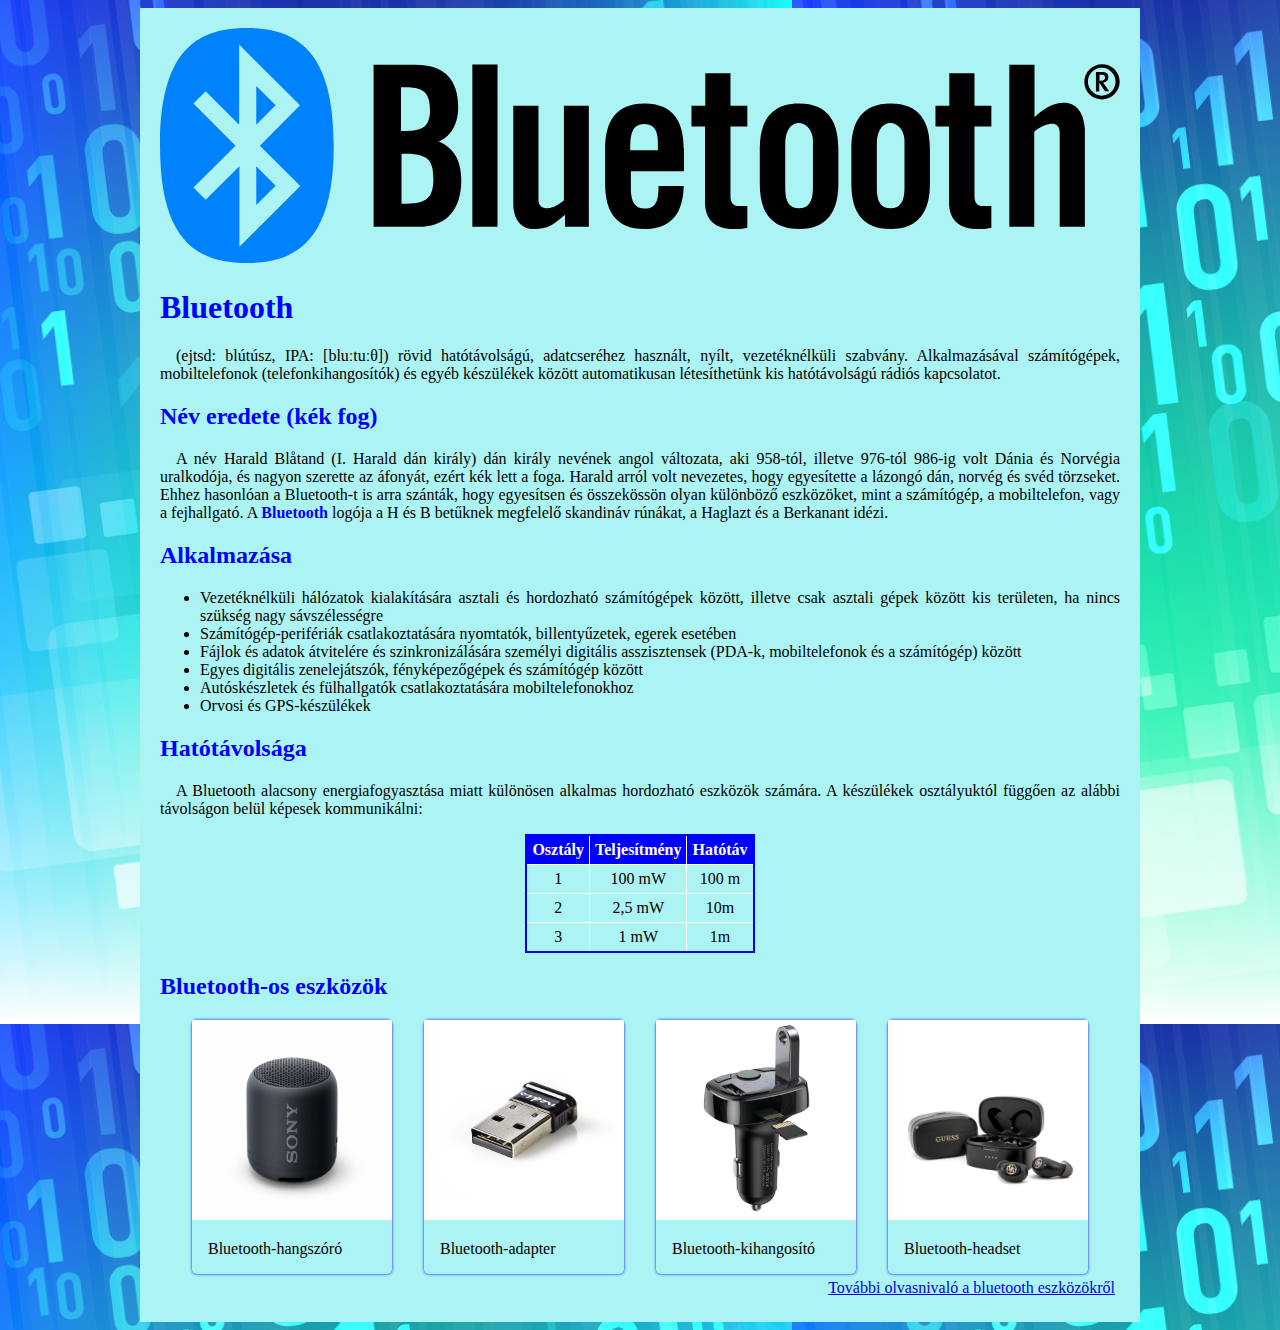
<file: index.html>
<!DOCTYPE html>
<html lang="hu">
<head>
    <meta charset="UTF-8">
    <meta http-equiv="X-UA-Compatible" content="IE=edge">
    <meta name="viewport" content="width=device-width, initial-scale=1.0">
    <title>Bluetooth</title>
    <link rel="stylesheet" href="style.css">
</head>

<body>
    <div class="container">
        
        <header>
            <img src="logo.svg" alt="logo">
        </header>

        <section>
            <h1>Bluetooth </h1>
            <p>(ejtsd: blútúsz, IPA: [bluːtuːθ]) rövid hatótávolságú, adatcseréhez használt, nyílt, vezetéknélküli szabvány.
                Alkalmazásával számítógépek, mobiltelefonok (telefonkihangosítók) és egyéb készülékek között automatikusan 
                létesíthetünk kis hatótávolságú rádiós kapcsolatot.</p>
        </section>

        <section>
            <h2>Név eredete (kék fog)</h2>
            <p>A név Harald Blåtand (I. Harald dán király) dán király nevének angol változata, aki 958-tól, 
                illetve 976-tól 986-ig volt Dánia és Norvégia uralkodója, és nagyon szerette az áfonyát, ezért kék lett a foga. 
                Harald arról volt nevezetes, hogy egyesítette a lázongó dán, norvég és svéd törzseket. 
                Ehhez hasonlóan a Bluetooth-t is arra szánták, hogy egyesítsen és összekössön olyan különböző eszközöket, 
                mint a számítógép, a mobiltelefon, vagy a fejhallgató. A <span class="felkover">Bluetooth</span> logója a H és B betűknek 
                megfelelő skandináv rúnákat, a Haglazt és a Berkanant idézi. </p>
        </section>

        <section>
            <h2>Alkalmazása</h2>
            <!--felsorolás-->
            <ul>
                <li>Vezetéknélküli hálózatok kialakítására asztali és hordozható számítógépek között, illetve csak asztali gépek között kis területen, ha nincs szükség nagy sávszélességre
                </li>
                <li>Számítógép-perifériák csatlakoztatására nyomtatók, billentyűzetek, egerek esetében
                </li>
                <li>Fájlok és adatok átvitelére és szinkronizálására személyi digitális asszisztensek (PDA-k, mobiltelefonok és a számítógép) között
                </li>
                <li>Egyes digitális zenelejátszók, fényképezőgépek és számítógép között
                </li>
                <li>Autóskészletek és fülhallgatók csatlakoztatására mobiltelefonokhoz
                </li>
                <li>Orvosi és GPS-készülékek</li>
            </ul>
        </section>
        
        <section>
            <h2>Hatótávolsága</h2>   
            <p>A Bluetooth alacsony energiafogyasztása miatt különösen alkalmas hordozható eszközök számára. A készülékek osztályuktól 
                függően az alábbi távolságon belül képesek kommunikálni:</p>
            <!--tablázat-->
            <table>
                <thead>
                    <tr>
                    <th>Osztály</th>
                    <th>Teljesítmény</th>
                    <th>Hatótáv</th>
                </tr>
                </thead>
                <tbody>
                    <tr>
                    <td>1</td>
                    <td>100 mW</td>
                    <td>100 m</td>
                </tr>
                <tr>
                    <td>2</td>
                    <td>2,5 mW</td>
                    <td>10m</td>
                </tr>
                <tr>
                    <td>3</td>
                    <td>1 mW</td>
                    <td>1m</td>
                </tr>
                </tbody>
                
            
            </table>


        </section>    
        
        <section>
            <h2>Bluetooth-os eszközök</h2>
            <div class="kep-tarolo">
                <div><img src="blue1.jpg" alt="Bluetooth-hangszóró">
                    <p>Bluetooth-hangszóró</p>
                </div>
                
                <div><img src="blue2.jpg"  alt="Bluetooth-adapter">
                    <p>Bluetooth-adapter</p>
                </div>
                
                <div><img src="blue3.jpg"   alt="Bluetooth-kihangosító">
                    <p>Bluetooth-kihangosító</p>
                </div>
                
                <div><img src="blue4.jpg"  alt="Bluetooth-headset">
                    
                    <p>Bluetooth-headset</p>
                </div>    
            </div>
        </section>  

        <footer>
            <a href="https://www.expert.hu/Bluetooth-eszkozok-cLANBLT.html" target="blank">További olvasnivaló a bluetooth eszközökről
            </a>
        </footer>
    </div>
</body>
</html>
</file>
<file: style.css>
*{
    box-sizing:border-box;
}
body{
    background-image:url("hatter.jpg");
    text-align: justify;     
}
.container{
    max-width:1000px;
    background-color: rgb(172,243,243);
    padding: 20px;
    margin:0 auto;
}
h1,h2{
    color: blue;  
}
.kep-tarolo{
    display: flex;
    flex-wrap: wrap;
    justify-content: space-evenly;
}
.kep-tarolo div {
    box-shadow: 0 0 3px blue;
    border-radius: 5px;
}
.kep-tarolo div img{
    max-width: 200px;   
}
.kep-tarolo div img p {
    color: blue;
    text-align: center; 
}
.felkover{
    color:blue;
    font-weight: bold;
}
p{
    text-indent: 1em;
}
table,th,td {
    border: 1px solid white;
    padding: 5px;
    text-align: center;
}
table{
    border: 2px solid blue;
    margin: auto;
    border-collapse: collapse;
} 
thead{
    background-color: blue;
    color:white;
}  
footer{
    text-align: right;
    padding: 5px;
}

/*Köszönöm Szépen a lehetőséget :) */
</file>
